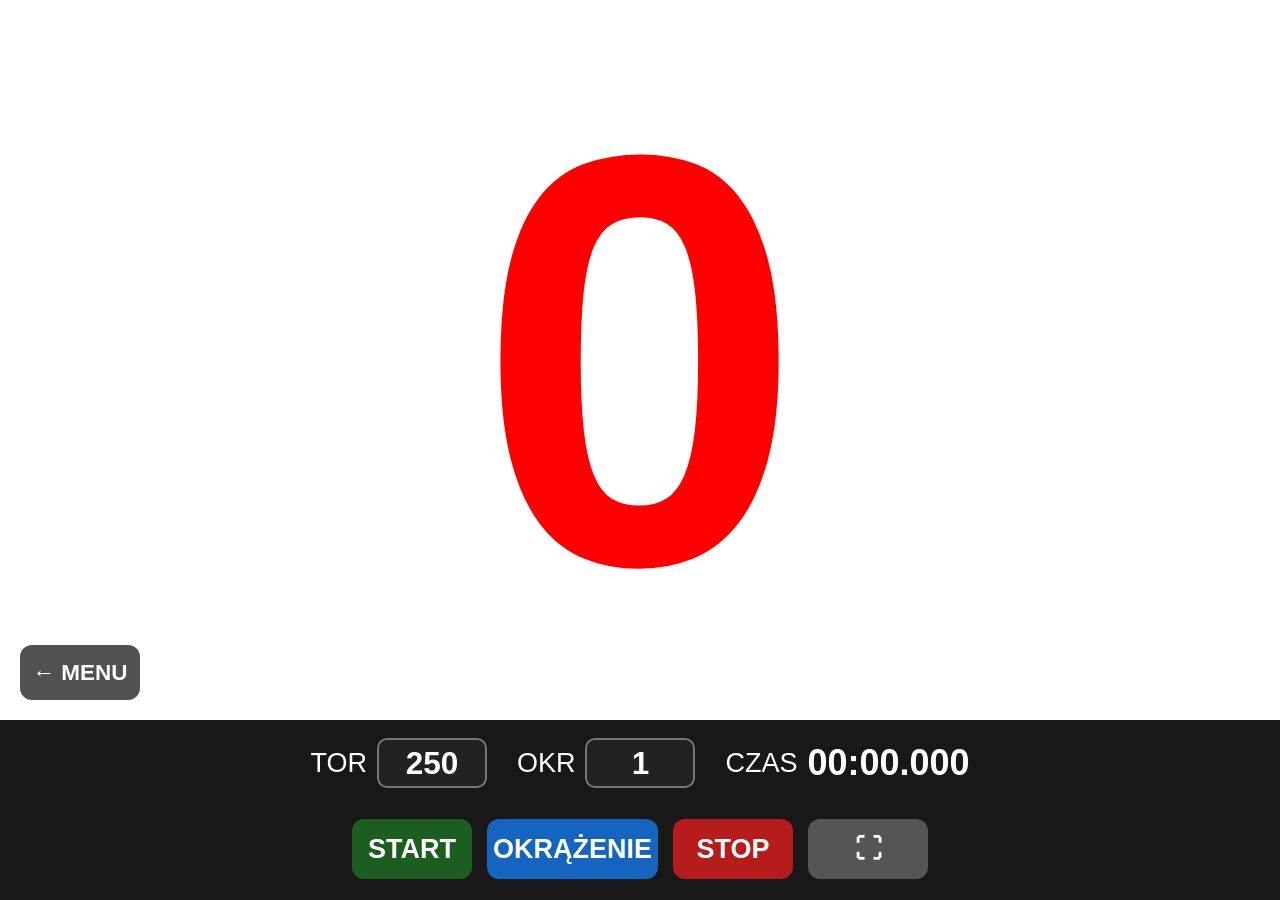
<file: index.html>
<!DOCTYPE html>
<html lang="pl">

<head>

<meta charset="UTF-8">

<meta name="viewport"
content="width=device-width, initial-scale=1.0, user-scalable=no">

<title>Sprint - Trener Torowy</title>

<link rel="stylesheet" href="style.css">

<link rel="manifest" href="manifest.json">

</head>


<body>



<!-- ==============================
     EKRAN ZAWODNIKA 80%
============================== -->


<section id="riderArea">


<button id="menuBtn">
← MENU
</button>



<div id="lapsDisplay">
0
</div>



</section>








<!-- ==============================
     PANEL TRENERA 20%
============================== -->


<section id="trainerPanel">



<div id="settings">



<div class="field">


<label>
TOR
</label>


<input
id="trackInput"
type="number"
inputmode="numeric"
value="250"
min="1">


</div>







<div class="field">


<label>
OKR
</label>


<input
id="lapsInput"
type="number"
inputmode="numeric"
value="1"
min="1">


</div>







<div class="timerBox">


<span>
CZAS
</span>


<strong id="timer">
00:00.000
</strong>


</div>




</div>









<div id="buttons">


<button id="startBtn">
START
</button>


<button id="lapBtn">
OKRĄŻENIE
</button>


<button id="stopBtn">
STOP
</button>


<button id="fullscreenBtn">
⛶
</button>


</div>




</section>






<script src="app.js"></script>


</body>


</html>
</file>
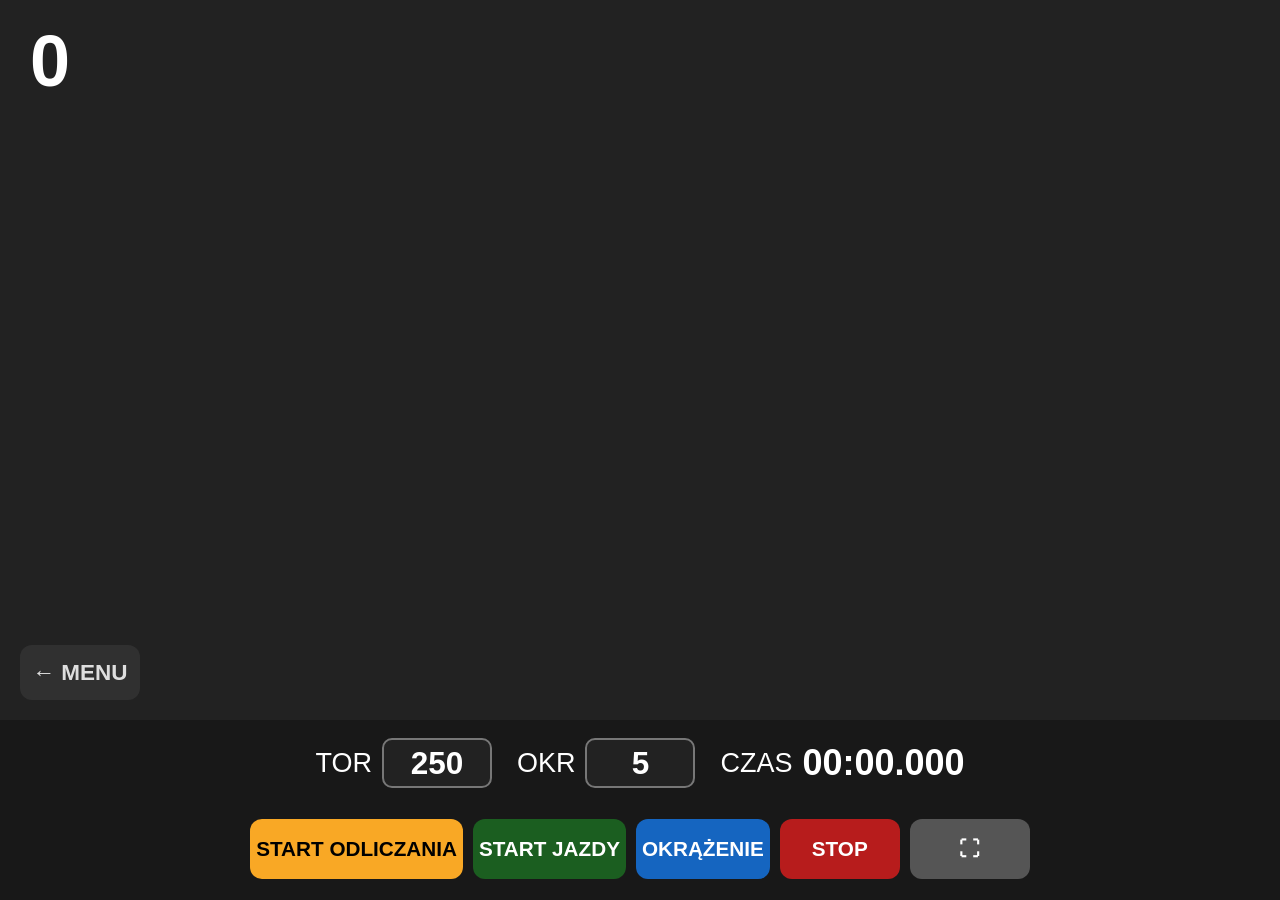
<file: start_zatrzymany/index.html>
<!DOCTYPE html>
<html lang="pl">

<head>

<meta charset="UTF-8">

<meta name="viewport"
content="width=device-width, initial-scale=1.0, user-scalable=no">

<title>Start zatrzymany - Trener Torowy</title>

<link rel="stylesheet" href="style.css">

<link rel="manifest" href="manifest.json">

</head>


<body>


<!-- ==================================
     EKRAN ZAWODNIKA 80%
================================== -->


<section id="riderArea">


<button id="menuBtn">
← MENU
</button>



<div id="countdownDisplay">
</div>



<div id="lapDisplay">
0
</div>



<div id="differenceDisplay">
</div>



</section>









<!-- ==================================
     PANEL TRENERA 20%
================================== -->


<section id="trainerPanel">



<div id="settings">



<div class="field">


<label>
TOR
</label>


<input
id="trackInput"
type="number"
inputmode="numeric"
value="250"
min="1">


</div>






<div class="field">


<label>
OKR
</label>


<input
id="lapsInput"
type="number"
inputmode="numeric"
value="5"
min="1">


</div>





<div class="timerBox">


<span>
CZAS
</span>


<strong id="timer">
00:00.000
</strong>


</div>



</div>









<div id="buttons">


<button id="countdownBtn">
START ODLICZANIA
</button>


<button id="startBtn">
START JAZDY
</button>


<button id="lapBtn">
OKRĄŻENIE
</button>


<button id="stopBtn">
STOP
</button>


<button id="fullscreenBtn">
⛶
</button>



</div>





</section>







<script src="app.js"></script>


</body>


</html>
</file>
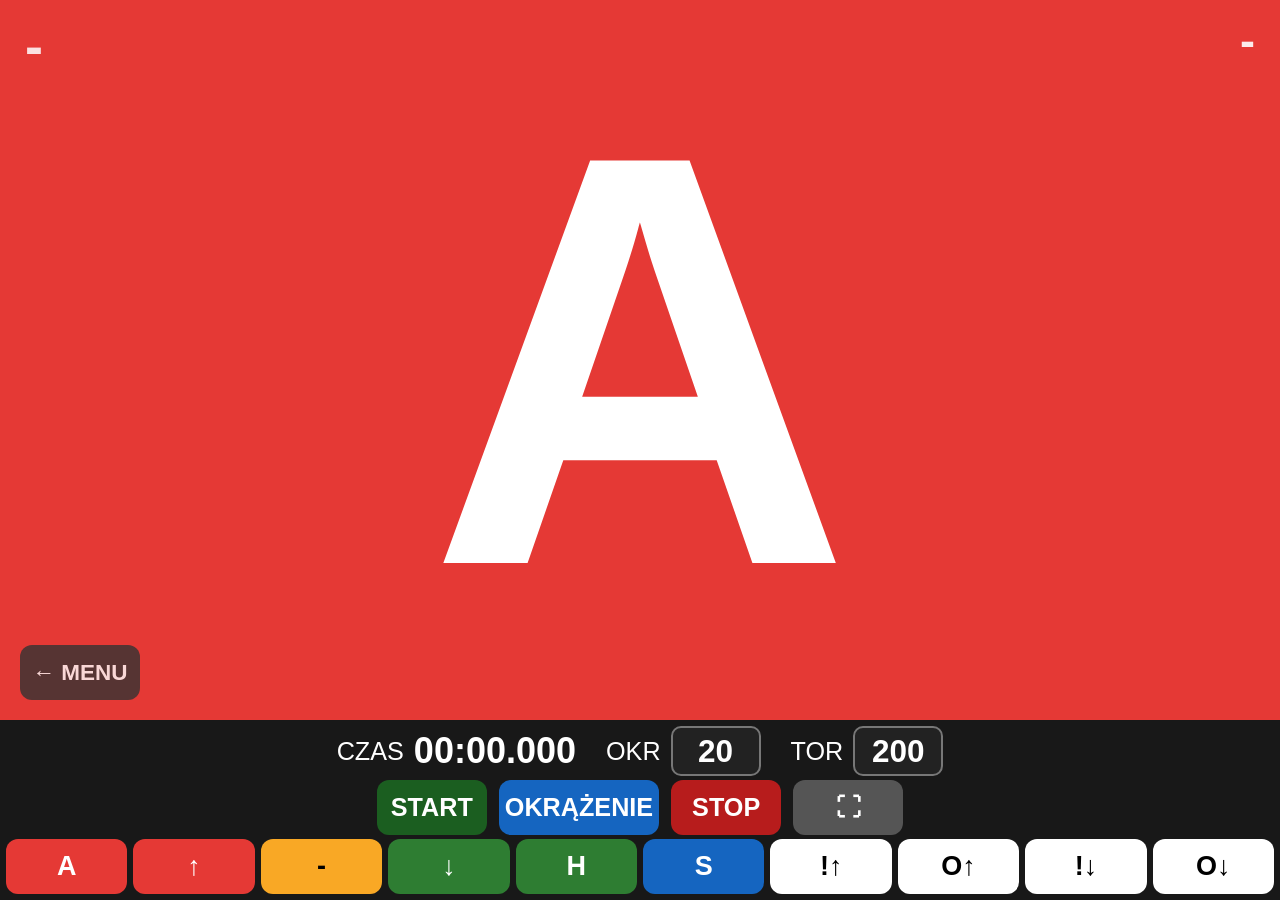
<file: wyscig_punktowy/index.html>
<!DOCTYPE html>
<html lang="pl">

<head>

<meta charset="UTF-8">

<meta name="viewport"
content="width=device-width, initial-scale=1.0, user-scalable=no">


<title>Wyścig punktowy</title>


<link rel="stylesheet" href="style.css">

<link rel="manifest" href="manifest.json">


</head>



<body>



<section id="signalArea">


<button id="menuBtn">
← MENU
</button>


<div id="lapCounter">
-
</div>


<div id="speedDisplay">
-
</div>



<div id="signalLetter">
A
</div>



<div id="finishMessage">
KONIEC
</div>


</section>








<section id="trainerPanel">



<div id="parameters">


<div class="parameterBox">

<span>CZAS</span>

<strong id="timer">
00:00.000
</strong>

</div>




<div class="parameterBox">

<span>OKR</span>

<input
id="lapsInput"
type="text"
inputmode="numeric"
value="20">

</div>





<div class="parameterBox">

<span>TOR</span>

<input
id="trackInput"
type="text"
inputmode="numeric"
value="200">

</div>



</div>








<div id="mainButtons">


<button id="startBtn">
START
</button>


<button id="lapBtn">
OKRĄŻENIE
</button>


<button id="stopBtn">
STOP
</button>


<button id="fullscreenBtn">
⛶
</button>


</div>







<div id="signalButtons">


<button data-signal="A">
A
</button>


<button data-signal="↑">
↑
</button>


<button data-signal="-">
-
</button>


<button data-signal="↓">
↓
</button>


<button data-signal="H">
H
</button>


<button data-signal="S">
S
</button>


<button data-signal="!↑">
!↑
</button>


<button data-signal="O↑">
O↑
</button>


<button data-signal="!↓">
!↓
</button>


<button data-signal="O↓">
O↓
</button>


</div>



</section>







<script src="app.js"></script>


</body>

</html>
</file>
<file: style.css>
/* ======================================
   SPRINT v1.2
   STYLE
====================================== */


* {

    box-sizing:border-box;

    user-select:none;

    -webkit-user-select:none;

}



html,
body {

    width:100%;

    height:100%;


    margin:0;


    overflow:hidden;


    background:#111;


    font-family:Arial, Helvetica, sans-serif;


    touch-action:manipulation;

}






/* ======================================
   EKRAN ZAWODNIKA 80%
====================================== */


#riderArea {


    height:80vh;


    width:100%;


    background:white;


    display:flex;


    justify-content:center;


    align-items:center;


    position:relative;


}





#lapsDisplay {


    font-size:65vh;


    font-weight:900;


    color:red;


    line-height:1;


}







/* ======================================
   MENU - LEWY DOLNY RÓG
====================================== */


#menuBtn {


    position:absolute;


    left:20px;


    bottom:20px;


    width:120px;


    height:55px;


    border:none;


    border-radius:12px;


    background:#333;


    color:white;


    font-size:2.5vh;


    font-weight:bold;


    opacity:.85;


}





#menuBtn:active {


    transform:scale(.95);


}








/* ======================================
   PANEL TRENERA 20%
====================================== */


#trainerPanel {


    height:20vh;


    width:100%;


    background:#181818;


    color:white;


    display:flex;


    flex-direction:column;


    padding:8px;


    gap:8px;


}







#settings {


    height:45%;


    display:flex;


    justify-content:center;


    align-items:center;


    gap:30px;


}







.field {


    display:flex;


    align-items:center;


    gap:10px;


    font-size:3vh;


}







input {


    width:110px;


    height:50px;


    border-radius:10px;


    border:2px solid #777;


    background:#222;


    color:white;


    text-align:center;


    font-size:3.5vh;


    font-weight:bold;


    appearance:none;


    -webkit-appearance:none;


}




/* usuwamy strzałki w input number */


input::-webkit-inner-spin-button,
input::-webkit-outer-spin-button {


    -webkit-appearance:none;

    margin:0;


}



input:read-only {


    background:#444;


    color:#aaa;


}







.timerBox {


    display:flex;


    align-items:center;


    gap:10px;


    font-size:3vh;


}




#timer {


    font-size:4vh;


    font-weight:bold;


}








/* ======================================
   PRZYCISKI
====================================== */


#buttons {


    height:55%;


    display:flex;


    justify-content:center;


    align-items:center;


    gap:15px;


}





button {


    min-width:120px;


    height:60px;


    border:none;


    border-radius:12px;


    font-size:3vh;


    font-weight:bold;


}



#startBtn {


    background:#1b5e20;

    color:white;


}



#lapBtn {


    background:#1565c0;

    color:white;


}



#stopBtn {


    background:#b71c1c;

    color:white;


}



#fullscreenBtn {


    background:#555;

    color:white;


}






button:active {


    transform:scale(.95);


}








/* ======================================
   ORIENTACJA TABLETU
====================================== */


@media(max-aspect-ratio:1/1){


body::before {


    content:"OBRÓĆ TABLET POZIOMO";


    position:absolute;


    z-index:9999;


    width:100%;


    height:100%;


    background:#111;


    color:white;


    display:flex;


    align-items:center;


    justify-content:center;


    font-size:5vh;


}


}




:fullscreen {


    background:white;

}
</file>
<file: start_zatrzymany/style.css>
/* ======================================
   START ZATRZYMANY v1.0
   STYLE
====================================== */


* {

    box-sizing:border-box;

    user-select:none;

    -webkit-user-select:none;

}



html,
body {


    width:100%;

    height:100%;


    margin:0;


    overflow:hidden;


    background:#111;


    font-family:Arial, Helvetica, sans-serif;


    touch-action:manipulation;


}








/* ======================================
   EKRAN ZAWODNIKA 80%
====================================== */


#riderArea {


    height:80vh;


    width:100%;


    background:#222;


    color:white;


    position:relative;


    display:flex;


    justify-content:center;


    align-items:center;


}









/* MENU */

#menuBtn {


    position:absolute;


    left:20px;


    bottom:20px;


    width:120px;


    height:55px;


    border:none;


    border-radius:12px;


    background:#333;


    color:white;


    font-size:2.5vh;


    font-weight:bold;


    opacity:.85;


}







/* odliczanie */


#countdownDisplay {


    position:absolute;


    font-size:60vh;


    font-weight:900;


    color:white;


}








/* licznik okrążeń */


#lapDisplay {


    position:absolute;


    top:20px;


    left:30px;


    font-size:8vh;


    font-weight:bold;


    color:white;


}









/* różnica czasu */


#differenceDisplay {


    font-size:35vh;


    font-weight:900;


    color:white;


}








/* ======================================
   PANEL TRENERA 20%
====================================== */


#trainerPanel {


    height:20vh;


    width:100%;


    background:#181818;


    color:white;


    display:flex;


    flex-direction:column;


    padding:8px;


    gap:8px;


}







#settings {


    height:45%;


    display:flex;


    justify-content:center;


    align-items:center;


    gap:25px;


}







.field {


    display:flex;


    align-items:center;


    gap:10px;


    font-size:3vh;


}







input {


    width:110px;


    height:50px;


    background:#222;


    color:white;


    border:2px solid #777;


    border-radius:10px;


    text-align:center;


    font-size:3.5vh;


    font-weight:bold;


    appearance:none;


    -webkit-appearance:none;


}




input::-webkit-inner-spin-button,
input::-webkit-outer-spin-button {


    -webkit-appearance:none;


    margin:0;


}



input:read-only {


    background:#444;


    color:#aaa;


}







.timerBox {


    display:flex;


    align-items:center;


    gap:10px;


    font-size:3vh;


}





#timer {


    font-size:4vh;


    font-weight:bold;


}








/* ======================================
   PRZYCISKI
====================================== */


#buttons {


    height:55%;


    display:flex;


    justify-content:center;


    align-items:center;


    gap:10px;


}







button {


    min-width:120px;


    height:60px;


    border:none;


    border-radius:12px;


    font-size:2.3vh;


    font-weight:bold;


}



#countdownBtn {


    background:#f9a825;


    color:black;


}



#startBtn {


    background:#1b5e20;


    color:white;


}



#lapBtn {


    background:#1565c0;


    color:white;


}



#stopBtn {


    background:#b71c1c;


    color:white;


}



#fullscreenBtn {


    background:#555;


    color:white;


}





button:active {


    transform:scale(.95);


}








/* ======================================
   ORIENTACJA
====================================== */


@media(max-aspect-ratio:1/1){


body::before {


    content:"OBRÓĆ TABLET POZIOMO";


    position:absolute;


    z-index:9999;


    width:100%;


    height:100%;


    background:#111;


    color:white;


    display:flex;


    justify-content:center;


    align-items:center;


    font-size:5vh;


}


}





:fullscreen {


    background:#222;


}
</file>
<file: wyscig_punktowy/style.css>
/* ======================================
   WYŚCIG PUNKTOWY
   STYLE v3.0
====================================== */


* {

    box-sizing:border-box;

    user-select:none;

    -webkit-user-select:none;

}



html,
body {

    width:100%;

    height:100%;


    margin:0;

    padding:0;


    overflow:hidden;


    background:#111;


    font-family:Arial, Helvetica, sans-serif;


    color:white;


    touch-action:manipulation;

}







/* ======================================
   EKRAN ZAWODNIKA 80%
====================================== */


#signalArea {


    height:80vh;


    width:100%;


    position:relative;


    display:flex;


    align-items:center;


    justify-content:center;


    background:#e53935;


}



#signalLetter {


    font-size:65vh;


    font-weight:900;


    line-height:1;


}





#lapCounter {


    position:absolute;


    top:15px;


    left:25px;


    font-size:6vh;


    font-weight:bold;


    opacity:.85;


}




#speedDisplay {


    position:absolute;


    top:15px;


    right:25px;


    font-size:5vh;


    font-weight:bold;


    opacity:.9;


}







/* MENU */


#menuBtn {


    position:absolute;


    left:20px;


    bottom:20px;


    z-index:10;


    width:120px;


    height:55px;


    border:none;


    border-radius:12px;


    background:#333;


    color:white;


    font-size:2.5vh;


    font-weight:bold;


    opacity:.8;


}





#menuBtn:active {


    transform:scale(.95);


}







#finishMessage {


    display:none;


    position:absolute;


    font-size:12vh;


    font-weight:900;


}








/* ======================================
   PANEL TRENERA 20%
====================================== */


#trainerPanel {


    height:20vh;


    width:100%;


    background:#181818;


    padding:6px;


    display:flex;


    flex-direction:column;


    gap:6px;


}







#parameters {


    height:35%;


    display:flex;


    justify-content:center;


    align-items:center;


    gap:30px;


}





.parameterBox {


    display:flex;


    align-items:center;


    gap:10px;


    font-size:2.8vh;


}





.parameterBox strong {


    font-size:4vh;


}







input {


    width:90px;


    height:50px;


    background:#222;


    color:white;


    border:2px solid #777;


    border-radius:10px;


    text-align:center;


    font-size:3.5vh;


    font-weight:bold;


    appearance:none;


    -webkit-appearance:none;


}









/* ======================================
   PRZYCISKI GŁÓWNE
====================================== */


#mainButtons {


    height:30%;


    display:flex;


    justify-content:center;


    align-items:center;


    gap:12px;


}





button {


    border:none;


    border-radius:12px;


    min-width:110px;


    min-height:55px;


    font-size:2.8vh;


    font-weight:bold;


}






#startBtn {


    background:#1b5e20;


    color:white;


}




#lapBtn {


    background:#1565c0;


    color:white;


}




#stopBtn {


    background:#b71c1c;


    color:white;


}




#fullscreenBtn {


    background:#555;


    color:white;


}









/* ======================================
   ZNAKI
====================================== */


#signalButtons {


    height:35%;


    display:flex;


    align-items:center;


    gap:6px;


}




#signalButtons button {


    flex:1;


    min-width:0;


    height:50px;


    font-size:3vh;


    color:white;


}





#signalButtons button:nth-child(1),
#signalButtons button:nth-child(2) {


    background:#e53935;

}




#signalButtons button:nth-child(3) {


    background:#f9a825;


    color:black;

}




#signalButtons button:nth-child(4),
#signalButtons button:nth-child(5) {


    background:#2e7d32;

}




#signalButtons button:nth-child(6) {


    background:#1565c0;

}




#signalButtons button:nth-child(n+7) {


    background:white;


    color:black;


}







/* ======================================
   WYMUSZENIE POZIOMO
====================================== */


@media(max-aspect-ratio:1/1){


body::before {


    content:"OBRÓĆ TABLET POZIOMO";


    position:absolute;


    z-index:9999;


    width:100%;


    height:100%;


    background:#111;


    display:flex;


    justify-content:center;


    align-items:center;


    font-size:5vh;


}


}




:fullscreen {


    background:#111;

}
</file>
